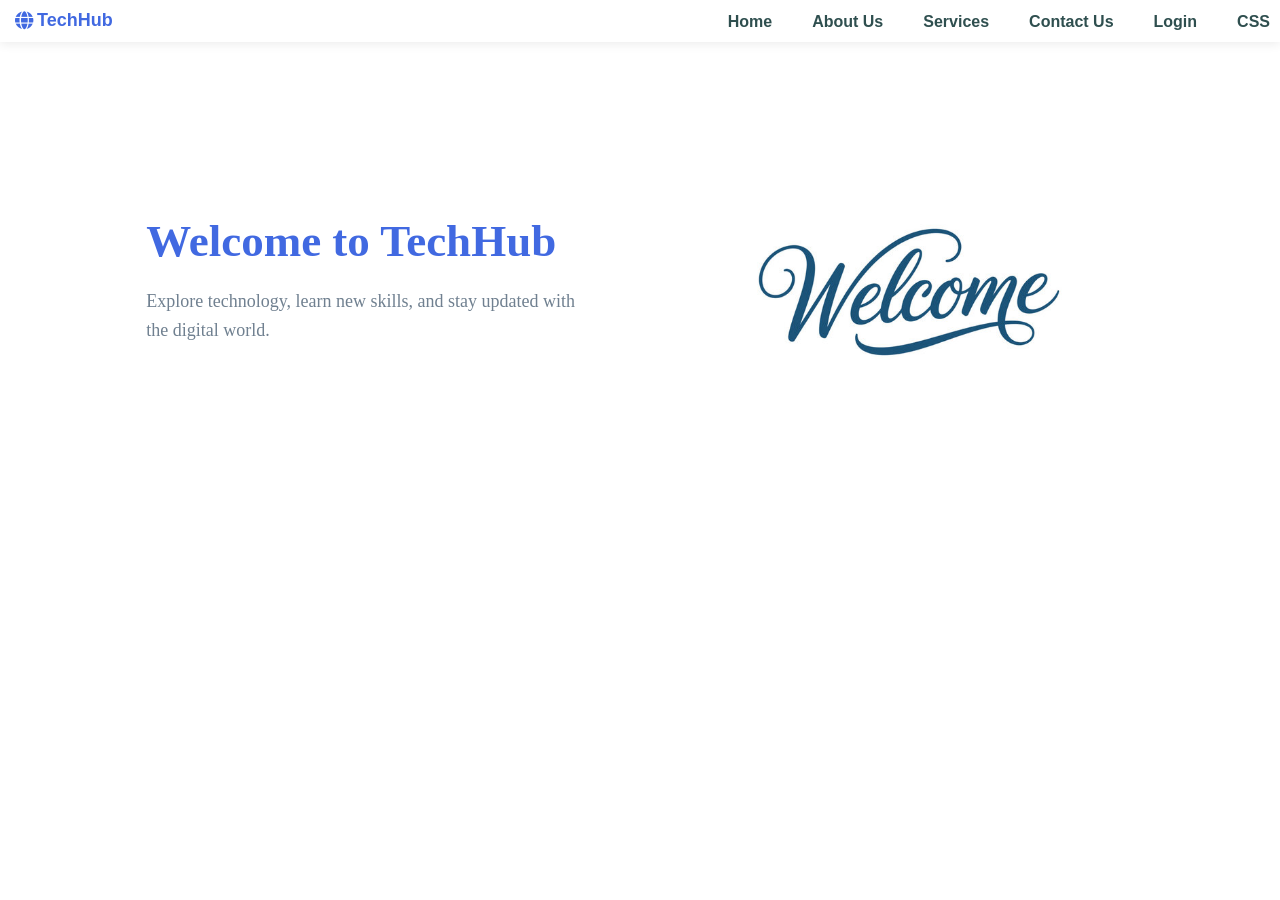
<file: index.html>
<!DOCTYPE html>
<html>
    <head>
        <title>Home</title>
        <link rel="stylesheet" href="style.css">
        <link rel="stylesheet" href="https://cdnjs.cloudflare.com/ajax/libs/font-awesome/6.5.1/css/all.min.css">

    </head>
    <style>
        *{
            margin: 0;
            padding: 0;
        }
        .landing{
            min-height: 500px;
            display: flex;
            justify-content: space-around;
            align-items: center;
            padding: 40px 8%;
        }
        .landing-content{
            max-width: 450px;
        }
        .landing-content h1{
            font-size: 45px;
            color: royalblue;
            margin-bottom: 20px;
        }
        .landing-content p{
            font-size: 18px;
            color: slategrey;
            line-height: 1.6;
            margin-bottom: 25px;
        }
        
        .landing-image{
            
            display: flex;
            justify-content: center;
            margin: 20px 0;
        }
        .landing-image img{
            width: 450px;
            max-width: 100%;
            height: auto;
            padding: 8px;
            object-position: center;
            background-color: white;
        }
    </style>
    <body>
        <header>
            <nav>
                <div>
                    <div class="logo">
                        <i class="fa-solid fa-globe"></i>
                        TechHub
                    </div>
                </div>
                <ul class="nav-links">
                <li><a href="index.html">Home</a></li>
                <li><a href="about_us.html">About Us</a></li>
                <li><a href="services.html">Services</a></li>
                <li><a href="contact.html">Contact Us</a></li>
                <li><a href="login.html">Login</a></li>
                <li><a href="css_intro.html">CSS </a></li>
                </ul>
                
                
                
                
                
            </nav>
        </header>
        <section class="landing">
            <div class="landing-content">
                <h1>Welcome to TechHub</h1>
                <p>Explore technology, learn new skills, and stay updated with the digital world.</p>
            </div>
            <div class="landing-image">
                <img src="images/welcome.jpg" alt="Welcome Image">
            </div>
        </section>  
        
    </body>
</html>
</file>
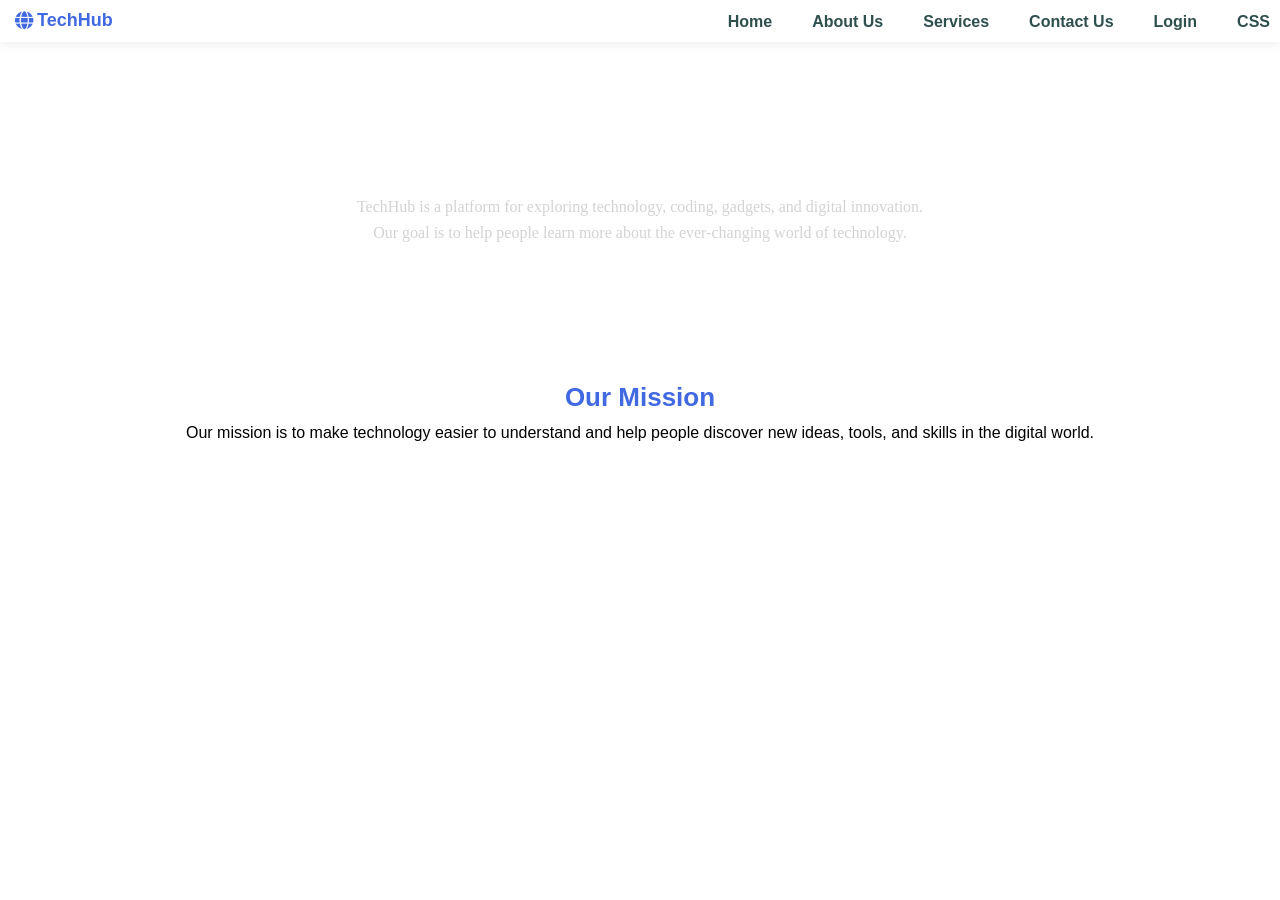
<file: about_us.html>
<!DOCTYPE html>
<html lang="en">
<head>
    <meta charset="UTF-8">
    <meta name="viewport" content="width=device-width, initial-scale=1.0">
    <title>Document</title>
    <link rel="stylesheet" href="style.css">
    <link rel="stylesheet" href="https://cdnjs.cloudflare.com/ajax/libs/font-awesome/6.5.1/css/all.min.css">
    <style>
        #banner{
            background-image: url('https://www.shutterstock.com/image-vector/hi-tech-circuit-board-design-260nw-2739303131.jpg');
            width: 100%;
            height: 300px;
            background-position: center;
            background-size: cover;
            
        }
        #banner h1{
            text-align: center;
            padding-top: 100px;
            color: white;
        }
        #banner p{
            max-width: 590px;
            text-align: center;
            color: lightgray;
            margin: 15px auto 0;
            line-height: 1.6;
        }
        #mission{
            padding: 30px;
            text-align: center;
            margin-top: 10px;
            font-family: 'Gill Sans', 'Gill Sans MT', Calibri, 'Trebuchet MS', sans-serif;
        }
        #mission h2{
            font-size: 26px;
            color: royalblue;
        }
        #mission p{
            line-height: 1.5;
            padding: 8px;
            font-family: Verdana, Geneva, Tahoma, sans-serif;
            
        }
    </style>
</head>
<body>
    <header>
        <nav>
            <div>
                <div class="logo">
                    <i class="fa-solid fa-globe"></i>
                    TechHub
                </div>
            </div>
            <ul class="nav-links">
            <li><a href="index.html">Home</a></li>
            <li><a href="about_us.html">About Us</a></li>
            <li><a href="services.html">Services</a></li>
            <li><a href="contact.html">Contact Us</a></li>
            <li><a href="login.html">Login</a></li>
            <li><a href="css_intro.html">CSS </a></li>
        </ul>
        </nav>
        
    </header>
    <div id="banner">
        <h1>About TechHub</h1>
        <p>
            TechHub is a platform for exploring technology, coding, gadgets, and digital innovation.
            Our goal is to help people learn more about the ever-changing world of technology.
        </p>
    </div>
    <section id="mission">
        <h2>Our Mission</h2>
        <p>
            Our mission is to make technology easier to understand and help people
            discover new ideas, tools, and skills in the digital world.
        </p>
    </section>
    
    
    
</body>
</html>
</file>
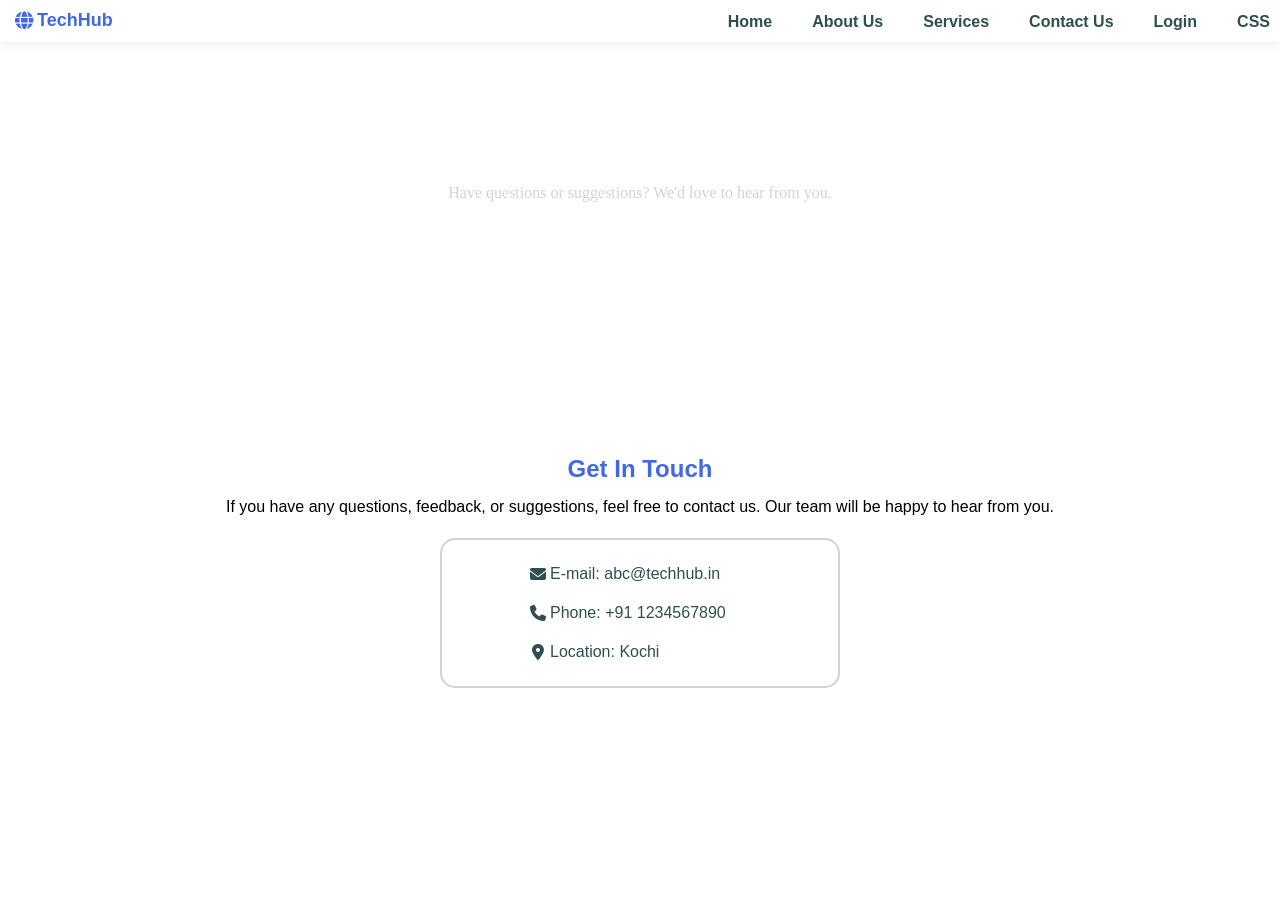
<file: contact.html>
<!DOCTYPE html>
<html lang="en">
<head>
    <meta charset="UTF-8">
    <meta name="viewport" content="width=device-width, initial-scale=1.0">
    <title>Document</title>
    <link rel="stylesheet" href="style.css">
    <link rel="stylesheet" href="https://cdnjs.cloudflare.com/ajax/libs/font-awesome/6.5.1/css/all.min.css">
    <style>
        #banner{
            background-image: url('https://t4.ftcdn.net/jpg/04/28/83/13/360_F_428831304_hJvIAY5N71vNZE2TOEFA19IWOlgwqJFO.jpg');
            background-position: center bottom;
            background-size: cover;
            background-repeat: no-repeat;
            width: 100%;
            height:400px;
        }
        #banner h1{
            text-align: center;
            padding-top: 80px;
            color: white;
        }
        #banner p{
            text-align: center;
            margin: 20px;
            padding: 5px;
            color: lightgrey;
        }
        #contact{
            text-align: center;
            font-family: Verdana, Geneva, Tahoma, sans-serif;
            line-height: 1.4;
        }
        #contact h2{
            color: royalblue;
            padding: 10px;
            font-family: 'Gill Sans', 'Gill Sans MT', Calibri, 'Trebuchet MS', sans-serif;
        }
        .contact-details{
            margin: 20px auto;
            padding: 10px;
            border: 2px solid lightgray;
            border-radius: 15px;
            width: 400px;
            color: darkslategray;
            line-height: 1.8;
        }
        .contact-details p{
            display: flex;
            align-items: center;
            margin: 10px auto;
            width: 230px;
        }
        .contact-details i{
            width: 25px;
        }
    </style>
</head>
<body>
    <header>
        <nav>
            <div>
                <div class="logo">
                    <i class="fa-solid fa-globe"></i>
                    TechHub
                </div>
            </div>
            <ul class="nav-links">
            <li><a href="index.html">Home</a></li>
            <li><a href="about_us.html">About Us</a></li>
            <li><a href="services.html">Services</a></li>
            <li><a href="contact.html">Contact Us</a></li>
            <li><a href="login.html">Login</a></li>
            <li><a href="css_intro.html">CSS </a></li>
        </ul>
        </nav>
        
    </header>
    <div id="banner">
        <h1>Contact Us</h1>
        <p>Have questions or suggestions? We'd love to hear from you.</p>
    </div>
    <section id="contact">
        <h2>Get In Touch</h2>
        <p>
            If you have any questions, feedback, or suggestions, feel free to contact us.
             Our team will be happy to hear from you.
        </p>
        <div class="contact-details">
            <p><i class="fa-solid fa-envelope"></i>
                E-mail: abc@techhub.in
            </p>
            <p><i class="fa-solid fa-phone"></i>
                Phone: +91 1234567890
            </p>
            <p><i class="fa-solid fa-location-dot"></i>
                Location: Kochi
            </p>

        </div>
    </section>

    
    
</body>
</html>
</file>
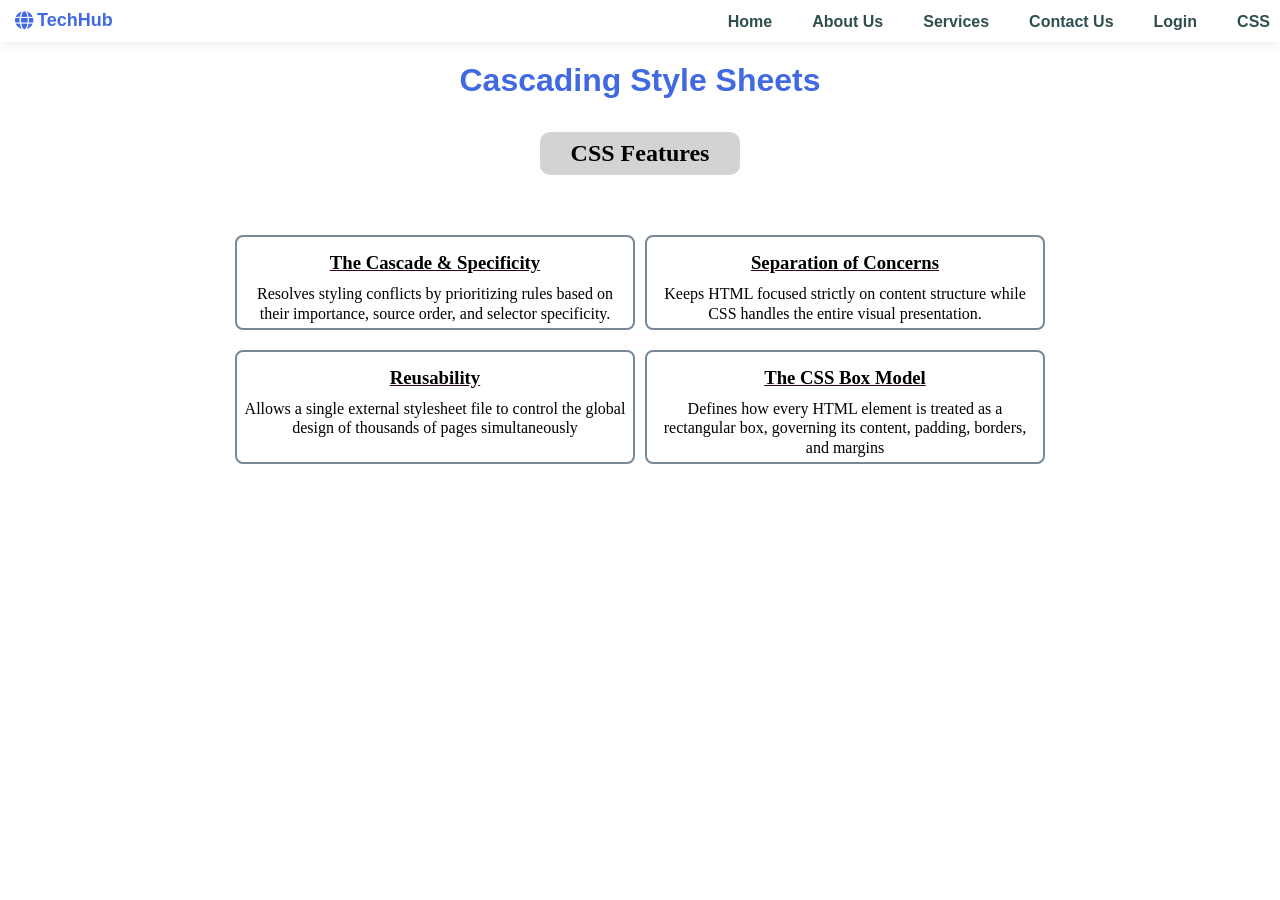
<file: css_intro.html>
<!DOCTYPE html>
<html lang="en">
<head>
    <meta charset="UTF-8">
    <meta name="viewport" content="width=device-width, initial-scale=1.0">
    <title>Document</title>
    <link rel="stylesheet" href="style.css">
    <link rel="stylesheet" href="https://cdnjs.cloudflare.com/ajax/libs/font-awesome/6.5.1/css/all.min.css">

    <style>
        *{
            margin: 0;
            padding: 0;
            box-sizing: border-box;
            
            
        }
        .css-properties{
            display: flex;
            justify-content: center;
            flex-wrap: wrap;
            margin: 50px;            
        }
        .properties{
            width: 400px;
            height: auto;
            border-width: 2px;
            border-radius: 8px;
            border-color: lightslategray;
            border-style: solid;
            margin: 10px 5px;
            padding: 5px 5px;
            line-height: 1.2;
            text-align: center;
        }
        .properties h3{
            text-align: center;
            text-decoration: underline rgb(56, 6, 6) solid;
            margin: 10px 
        }
    </style>
</head>
<body>
    <header>
        <nav>
            <div>
                <div class="logo">
                    <i class="fa-solid fa-globe"></i>
                    TechHub
                </div>
            </div>
            <ul class="nav-links">
            <li><a href="index.html">Home</a></li>
            <li><a href="about_us.html">About Us</a></li>
            <li><a href="services.html">Services</a></li>
            <li><a href="contact.html">Contact Us</a></li>
            <li><a href="login.html">Login</a></li>
            <li><a href="css_intro.html">CSS </a></li>
        </ul>
        </nav>
        
    </header>
    <h1 style="text-align: center;margin: 20px;height: 50px;color:royalblue;font-family: 'Trebuchet MS', 'Lucida Sans Unicode', 'Lucida Grande', 'Lucida Sans', Arial, sans-serif;">Cascading Style Sheets</h1>
    <section id="features">
        <div style="display: flex;justify-content: center;">
            <h2 style="text-align: center ;padding: 8px;background-color: lightgray; width: 200px;border-radius: 10px;">CSS Features</h2>
        </div>
        <div class="css-properties">
            <div class="properties">
                <h3>The Cascade & Specificity</h3>
                <p>Resolves styling conflicts by prioritizing rules based on their importance, source order, and selector specificity.</p>
            </div>
            <div class="properties">
                <h3>Separation of Concerns</h3>
                <p>Keeps HTML focused strictly on content structure while CSS handles the entire visual presentation.</p>
            </div>
            <div class="properties">
                <h3>Reusability</h3>
                <p>Allows a single external stylesheet file to control the global design of thousands of pages simultaneously</p>
            </div>
            <div class="properties">
                <h3>The CSS Box Model</h3>
                <p>Defines how every HTML element is treated as a rectangular box, governing its content, padding, borders, and margins</p>
            </div>


        </div>
        
            
        
    </section>
</body>
</html>
</file>
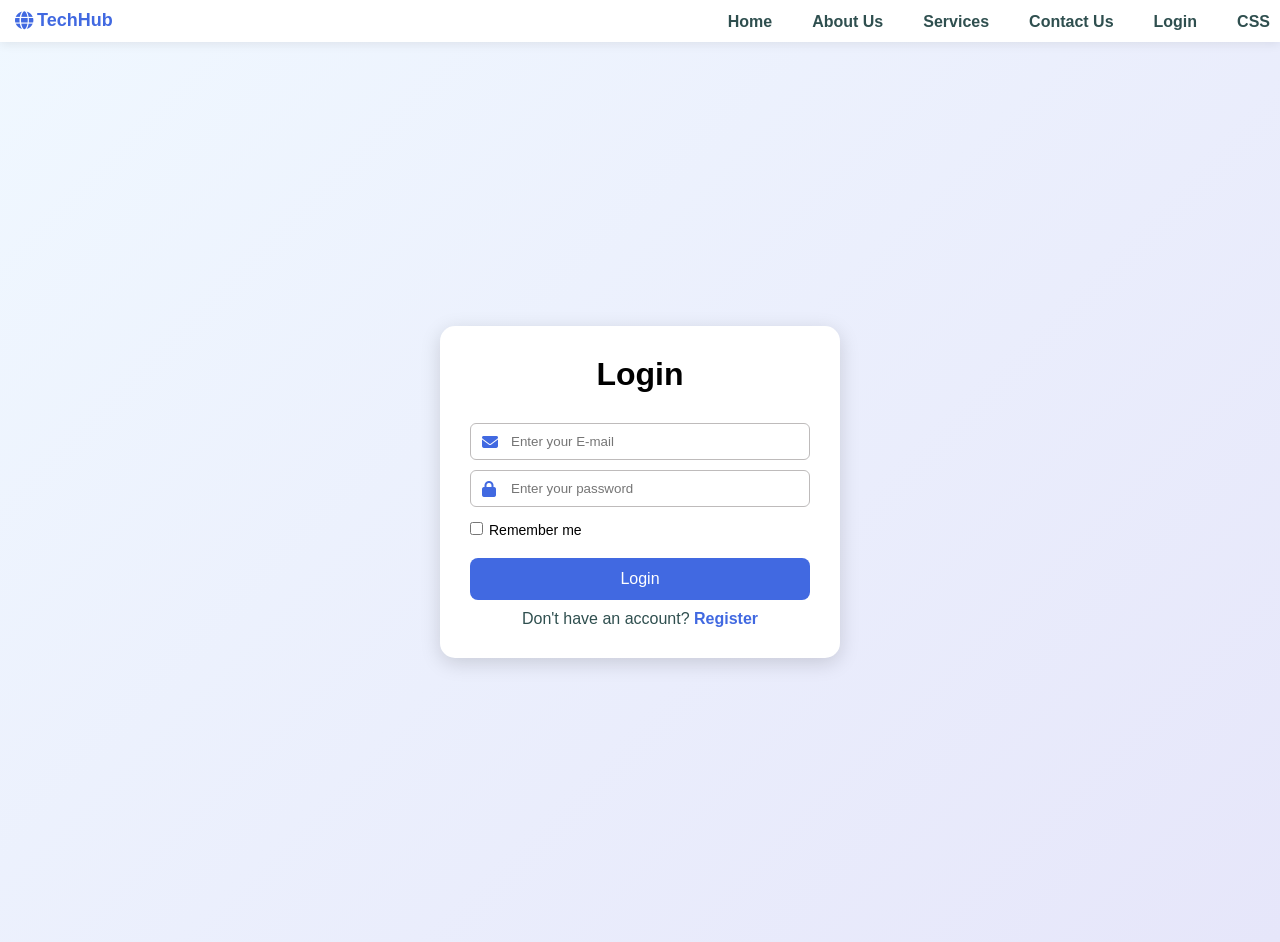
<file: login.html>
<!DOCTYPE html>
<html lang="en">
<head>
    <meta charset="UTF-8">
    <meta name="viewport" content="width=device-width, initial-scale=1.0">
    <title>Document</title>
    <link rel="stylesheet" href="style.css">
    <link rel="stylesheet" href="https://cdnjs.cloudflare.com/ajax/libs/font-awesome/6.5.1/css/all.min.css">

</head>
    <style>
        *{
            margin: 0;
            padding: 0;
            box-sizing: border-box;
        }
        main{
            display: flex;
            justify-content: center;
            align-items: center;
            min-height: 100vh;
        }
        #login-form{
            background-color: white;
            padding: 30px;
            width: 400px;
            border-radius: 15px;
            box-shadow: 0 5px 20px rgba(0,0,0,0.15);
            
        }
        #login-form h1{
            text-align: center;
        }
        #login-form .input-group{
            margin: 10px 0;
            
        }
        .login-options{
            margin-top: 15px;
            font-size: 14px;
        }
        .login-options input[type="checkbox"]{
            width:auto;
            margin-right: 6px;
        }
        .input-group label {
            display: none;
        }
        .input-wrapper{
            position: relative;
        }
        .input-wrapper i{
            position: absolute;
            left: 12px;
            top: 50%;
            transform: translateY(-50%);
            color: royalblue;
        }
        #login-form .input-wrapper input{
            width: 100%;
            padding: 10px 10px 10px 40px;
            border-radius: 6px;
            border: 1px solid rgb(190, 187, 187);
            transition: border-color 0.3s ease,box-shadow 0.3s ease;
        }
        #login-form .input-wrapper input:focus{
            outline: none;
            border-color: royalblue;
        }
        body{
            background: linear-gradient(
                135deg,
                aliceblue,
                lavender
            );
            font-family: Arial,sans-serif;  
        }
        .submit-section{
            display:block;
            text-align: center;
            margin-top: 20px;
        }
        .submit-section input[type="submit"]{
            width:100%;
            padding:12px;
            border: none;
            border-radius: 8px;
            background-color: royalblue;
            color: white;
            font-size: 16px;
            cursor:pointer;
            transition: background-color 0.3s ease;
        }
        .submit-section input[type="submit"]:hover{
            background-color: mediumslateblue;
        }
        .register-link{
            text-align: center;
            margin-top: 10px;
            color: darkslategray;
        }
        .register-link a{
            color: royalblue;
            font-weight: bold;
            text-decoration: none;
        }
        .register-link a:hover{
            text-decoration: underline;
        }
    </style>
    <body>
    <header>
        <nav>
            <div>
                <div class="logo">
                    <i class="fa-solid fa-globe"></i>
                    TechHub
                </div>
            </div>
            <ul class="nav-links">
            <li><a href="index.html">Home</a></li>
            <li><a href="about_us.html">About Us</a></li>
            <li><a href="services.html">Services</a></li>
            <li><a href="contact.html">Contact Us</a></li>
            <li><a href="login.html">Login</a></li>
            <li><a href="css_intro.html">CSS </a></li>
        </ul>
        </nav>

    </header>
        
        <main>
            <form id="login-form">
                <h1 style="margin-bottom: 30px;">Login</h1>
                <div class="input-group">
                    <label for="email">E-mail</label>
                    <div class="input-wrapper">
                        <i class="fa-solid fa-envelope"></i>
                        <input type="email" name="email" id="email" placeholder="Enter your E-mail" required >

                    </div>
                </div>
                <div class="input-group">
                    <label for="password">Password</label>
                    <div class="input-wrapper">
                        <i class="fa-solid fa-lock"></i>
                        <input type="password" name="password" id="password" placeholder="Enter your password" required>
                    </div>
                </div>
                <div class="login-options">
                    <label><input type="checkbox">Remember me</label>
                </div>
                <div class="submit-section">
                    <input type="submit" value="Login">
                </div>
                <p class="register-link">
                    Don't have an account?
                    <a href="register.html">Register</a>

                </p>
            </form>
        </main>

    
</body>
</html>
</file>
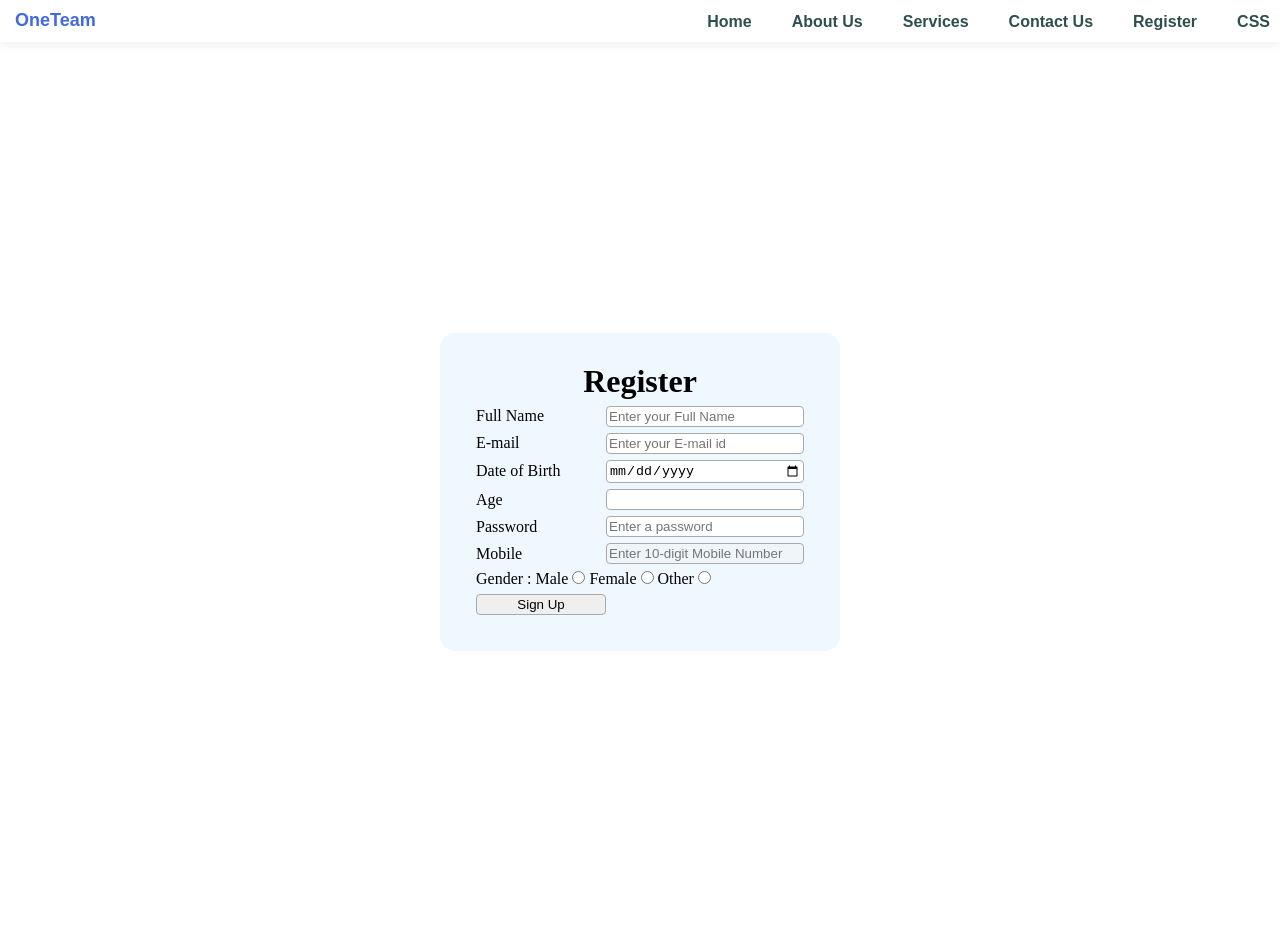
<file: register.html>
<!DOCTYPE html>
<html lang="en">
<head>
    <meta charset="UTF-8">
    <meta name="viewport" content="width=device-width, initial-scale=1.0">
    <title>Document</title>
    <link rel="stylesheet" href="style.css">
</head>
    <style>
        *{
            margin: 0;
            padding: 0;
        }
        main{
            display: flex;
            justify-content: center;
            align-items: center;
            min-height: 100vh;
        }
        #register-form{
            background-color: aliceblue;
            padding: 30px;
            width: 400px;
            border-radius: 15px;
            
        }
        #register-form h1{
            text-align: center;
        }
        #register-form div{
            margin: 6px;
            display:grid ;
            grid-template-columns:130px 1fr;
            align-items: center;
        }
        #register-form input{
            padding: 2px;
            border-radius: 4px;
            border: 1px solid darkgray;
            

        }
        .gender{
            display: block !important;
           
        }
        body{
            background-image: url('https://media.geeksforgeeks.org/wp-content/uploads/20210723050322/Lineargradient2.png');
            background-repeat: no-repeat;
            background-size: cover;
            background-position: center;
            background-attachment: fixed;
            
        }
    </style>
    <body>
    <header>
        <nav>
            <div>
                <div class="logo">OneTeam</div>
            </div>
            <ul class="nav-links">
            <li><a href="index.html">Home</a></li>
            <li><a href="about_us.html">About Us</a></li>
            <li><a href="services.html">Services</a></li>
            <li><a href="contact.html">Contact Us</a></li>
            <li><a href="register.html">Register</a></li>
            <li><a href="css_intro.html">CSS </a></li>
        </ul>
        </nav>

        </header>
        
        <main>
            <form id="register-form">
                <h1>Register</h1>

                <div>
                    <label>Full Name</label>
                    <input type="text" name="full_name" id="full_name" placeholder="Enter your Full Name" required>
                </div>
                <div>
                    <label for="email">E-mail</label>
                    <input type="email" name="email" id="email" placeholder="Enter your E-mail id"  >
                </div>
                <div>
                    <label for="dob">Date of Birth</label>
                    <input type="date" name="dob" id="dob">
                </div>
                <div>
                    <label for="age">Age</label>
                    <input type="number" name="age" id="age" min="12" max="60">
                </div>
                <div>
                    <label for="password">Password</label>
                    <input type="password" name="password" id="password" placeholder="Enter a password">
                </div>
                <div>
                    <label for="number">Mobile</label>
                    <input type="text" name="number" id="number" placeholder="Enter 10-digit Mobile Number" disabled>
                </div>
                <div class="gender"> 
                    <label>Gender :</label>
                    <label>Male</label>
                    <input type="radio" name="gender" value="gender">
                    <label>Female</label>
                    <input type="radio" name="gender" value="gender">
                    <label>Other</label>
                    <input type="radio" name="gender" value="gender">

                </div>
                <div>
                    <input type="submit" value="Sign Up">
                </div>
            </form>
        </main>
    
</body>
</html>
</file>
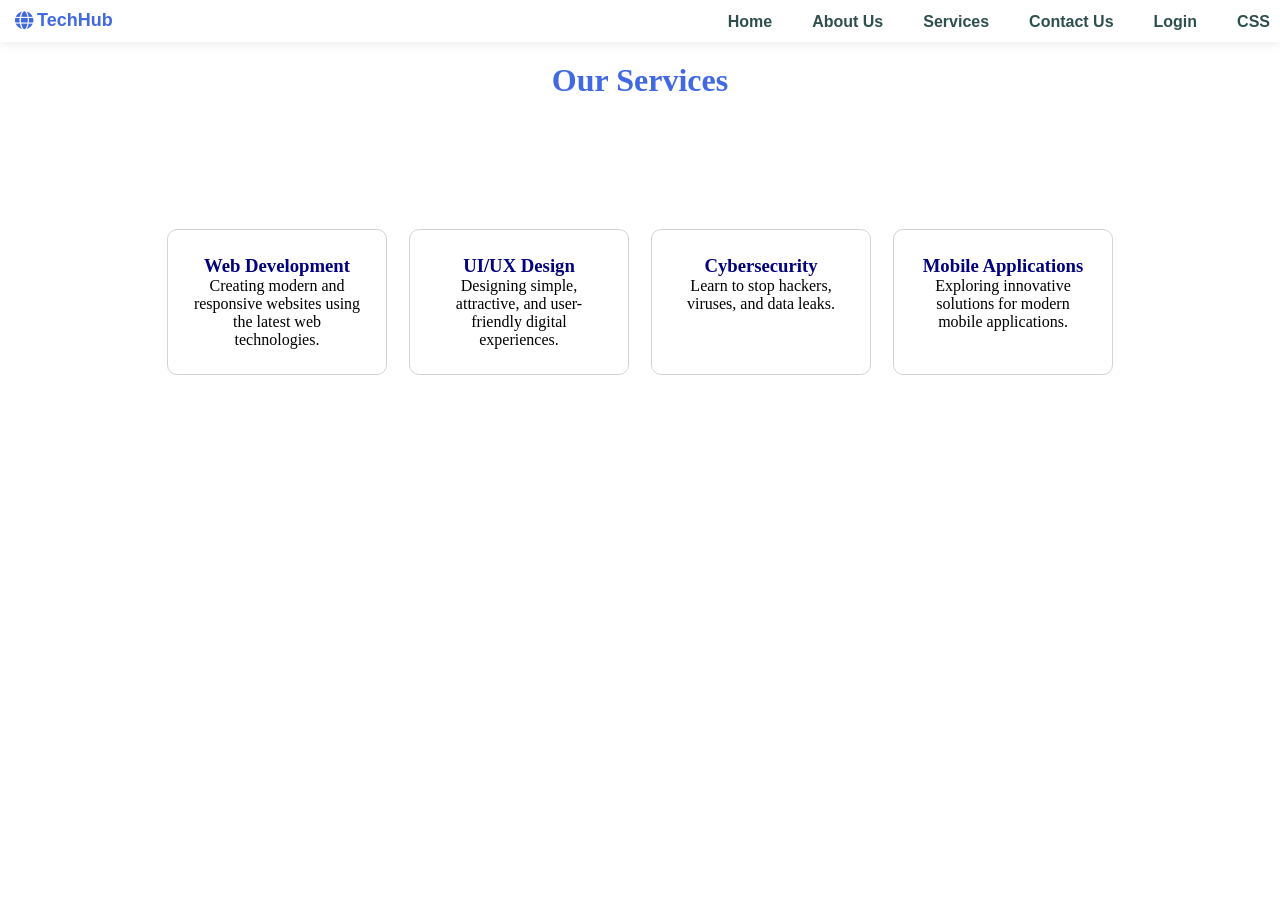
<file: services.html>
<!DOCTYPE html>
<html lang="en">
<head>
    <meta charset="UTF-8">
    <meta name="viewport" content="width=device-width, initial-scale=1.0">
    <title>Document</title>
    <link rel="stylesheet" href="style.css">
    <link rel="stylesheet" href="https://cdnjs.cloudflare.com/ajax/libs/font-awesome/6.5.1/css/all.min.css">
    <style>
        *{
            margin: 0;
            padding: 0;
        }
        .banner{
            text-align: center;
            margin: 10px auto ;
            padding-top: 10px;
            font-family: Cambria, Cochin, Georgia, Times, 'Times New Roman', serif;
            color: royalblue;
        }
        .our-services{
            margin: 100px;
            padding: 30px;
            display: flex;
            flex-wrap: wrap;
            justify-content: center;
            text-align: center;
            gap: 22px;
        }
        .services{
            padding: 25px;
            width: 220px;
            text-align: center;
            border: 1px solid lightgrey;
            border-radius: 10px;
        }
        .services h3{
            color: navy;
        }
    </style>
</head>
<body>
    <header>
        <nav>
            <div>
                <div class="logo">
                    <i class="fa-solid fa-globe"></i>
                    TechHub
                </div>
            </div>
            <ul class="nav-links">
            <li><a href="index.html">Home</a></li>
            <li><a href="about_us.html">About Us</a></li>
            <li><a href="services.html">Services</a></li>
            <li><a href="contact.html">Contact Us</a></li>
            <li><a href="login.html">Login</a></li>
            <li><a href="css_intro.html">CSS </a></li>
        </ul>
        </nav>
        
    </header>
    <div class="banner">
        <h1> Our Services</h1>
    </div>
    <section class="our-services">
        <div class="services">
            <h3>Web Development</h3>
            <p>
                Creating modern and responsive websites using the latest web technologies.

            </p>
        </div>
        <div class="services">
            <h3>UI/UX Design</h3>
            <p>
                Designing simple, attractive, and user-friendly digital experiences.

            </p>
        </div>
        <div class="services">
            <h3>Cybersecurity</h3>
            <p>
                Learn to stop hackers, viruses, and data leaks.
            </p>
        </div>
        <div class="services">
            <h3>Mobile Applications</h3>
            <p>
                Exploring innovative solutions for modern mobile applications.

            </p>
        </div>


    </section>
    
    
    
</body>
</html>
</file>
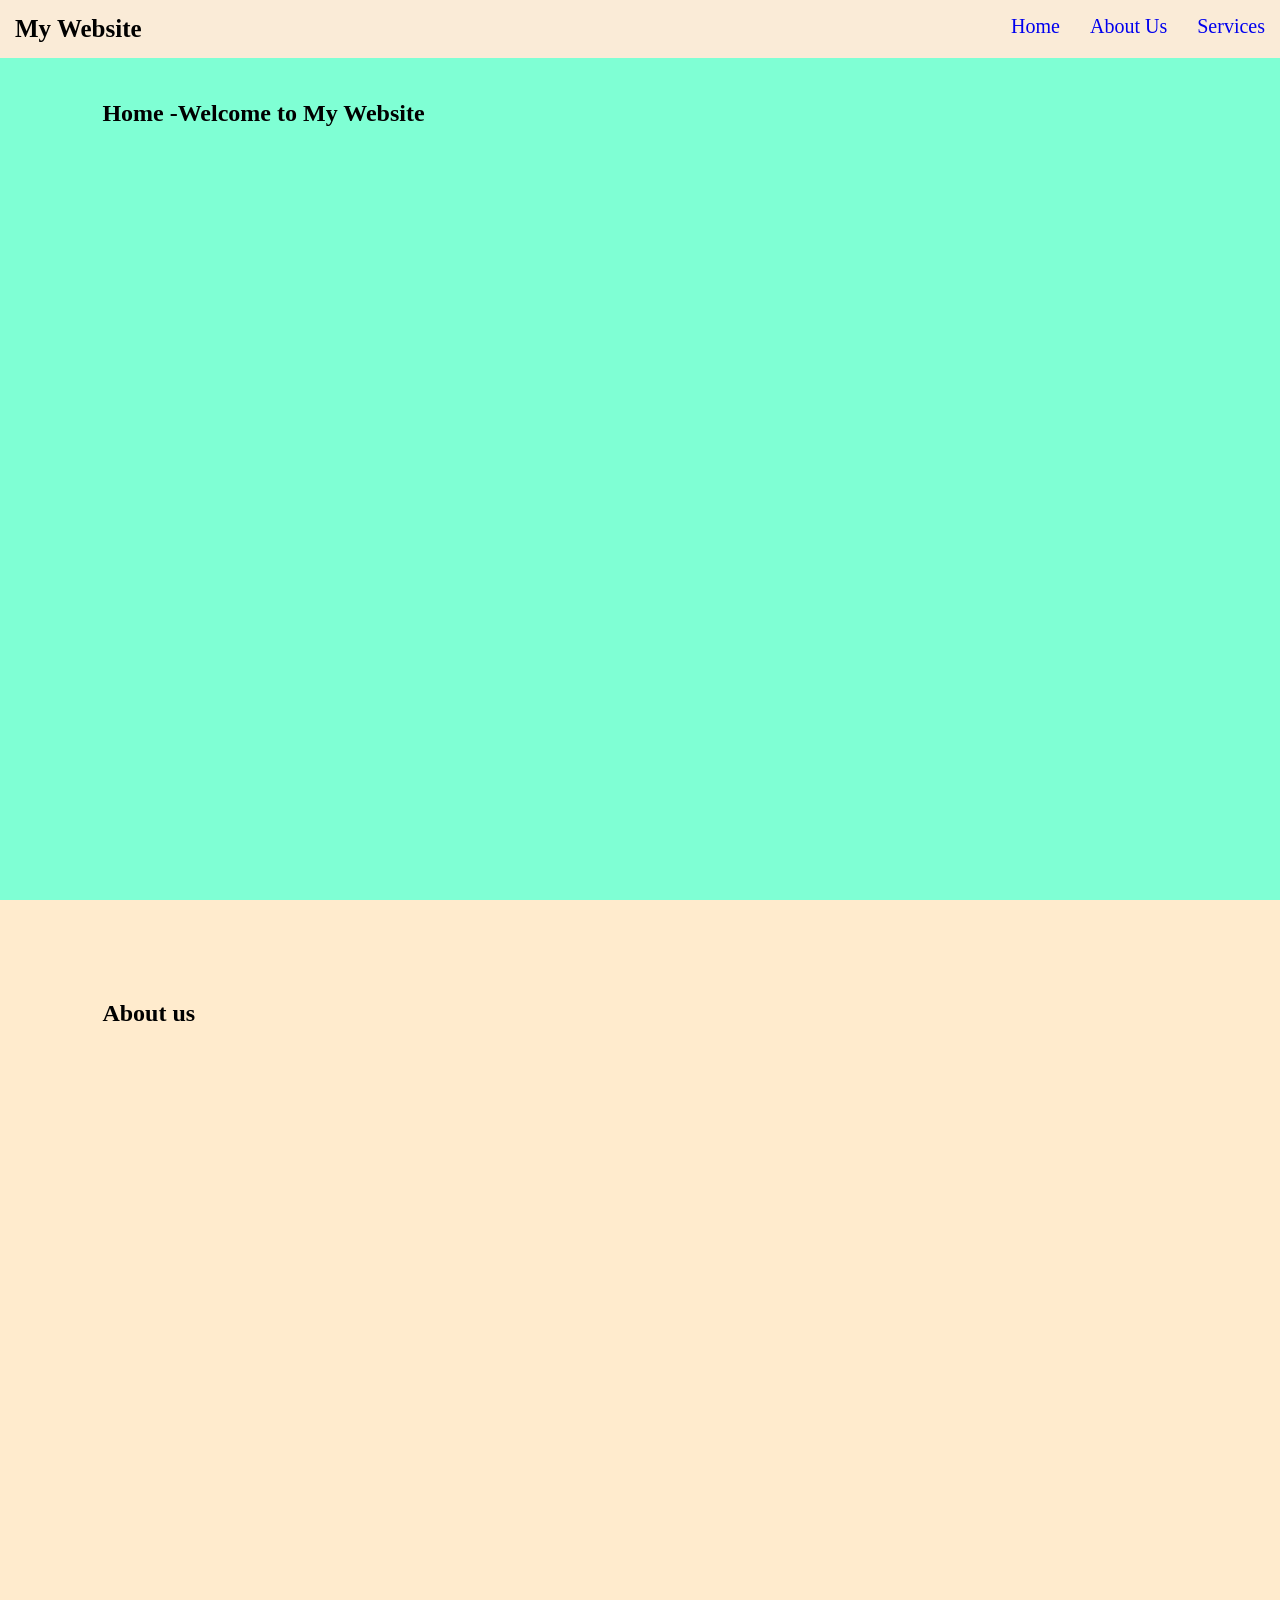
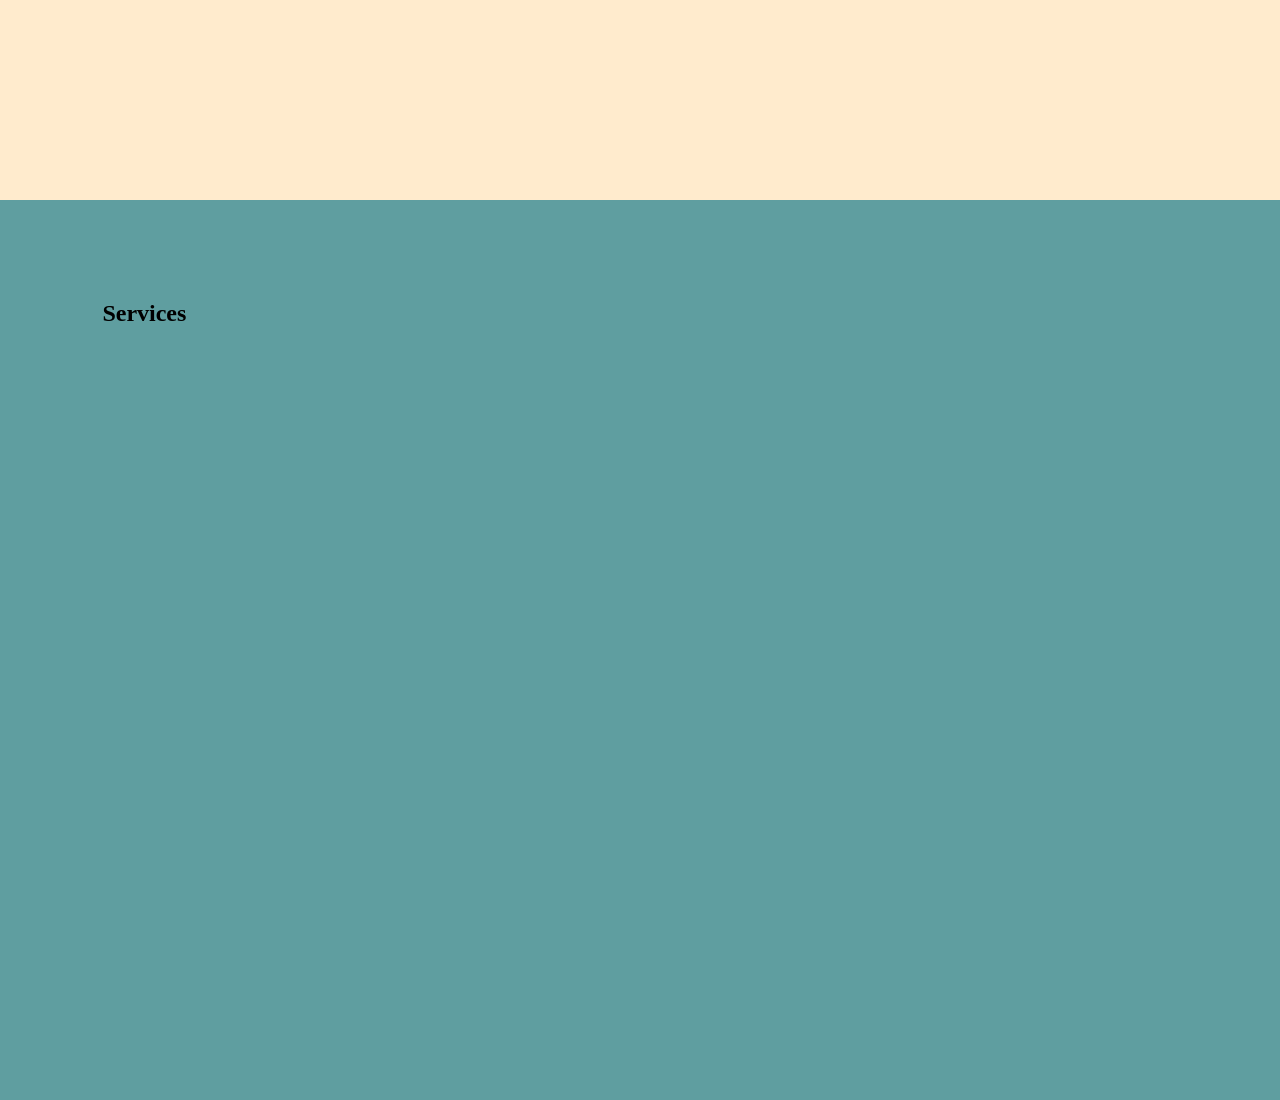
<file: JavaScript/index-page.html>
<!DOCTYPE html>
<html lang="en">
<head>
    <meta charset="UTF-8">
    <meta name="viewport" content="width=device-width, initial-scale=1.0">
    <title>Document</title>
    <style>
        *{
            margin: 0;
            padding: 0;
            box-sizing: border-box;
        }
        html{
            scroll-behavior: smooth;
        }
        header{
            top: 0;
            left: 0;
            width: 100%;
            position: fixed;
            background-color: antiquewhite;
  
        }
        .logo{
            font-size: 25px;
            font-weight: bold;
        }
        nav{
            display: flex;
            justify-content: space-between;
            padding: 15px;

        }
        .nav-links{
            display: flex;
            list-style: none;
        }
        .nav-links li{
            margin-left: 30px;
        }
        .nav-links a{
            text-decoration: none;
            font-size: 20px;
        }
        section{
            height: 100vh;
            padding: 100px 8% 100px;
        }
        

    </style>
</head>
    <header>
        <nav>
            <div class="logo">My Website</div>
            <ul class="nav-links">
                <li><a href="#home">Home</a></li>
                <li><a href="#about">About Us</a></li>
                <li><a href="#services">Services</a></li>

            </ul>
        </nav>
    </header>
    <section id="home" style="background-color: aquamarine;">
        <h1>Home -Welcome to My Website</h1>
     </section>
    <section id="about" style="background-color: blanchedalmond;">
        <h1>About us</h1>
    </section>
    <section id="services" style="background-color: cadetblue;">
        <h1>Services</h1>
    </section>

<body>
    
</body>
</html>
</file>
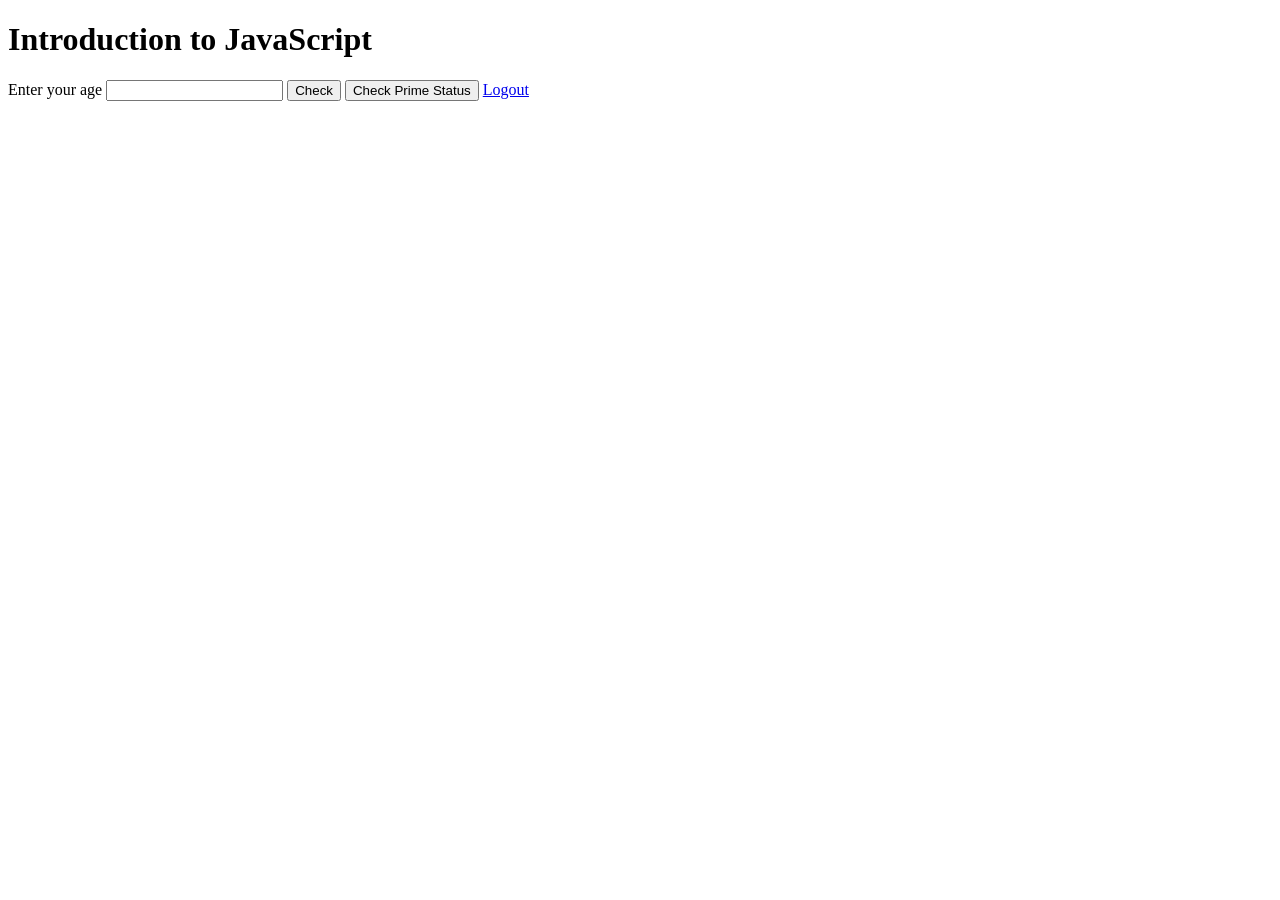
<file: JavaScript/intro-js.html>
<!DOCTYPE html>
<html lang="en">
<head>
    <meta charset="UTF-8">
    <meta name="viewport" content="width=device-width, initial-scale=1.0">
    <title>Document</title>
</head>
<body>
    <h1>Introduction to JavaScript</h1>
    <label>Enter your age</label>
    <input type="number" id="age">
    <button onclick="agecheck()">Check</button>
    <button onclick="primeCheck()">Check Prime Status</button>
    <a href="/index.html" onclick=" return confirmlogout()">Logout</a>
    <script>
        function agecheck(){
            let a=prompt("Enter your age")
            if (a>=18){
                alert("Eligible to vote")
            }else{
                alert("Not eligible to vote")
            }
        }
        function confirmlogout(){
            let status=confirm("Do you wish to logout?")
            return status

        }
    </script>
    <script src="loops.js"></script>
    
</body>   
</html>
</file>
<file: style.css>
*{
    margin: 0;
    padding: 0;
    box-sizing: border-box;
}
nav{
    background-color:white;
    display: flex;
    justify-content: space-between;
    box-shadow: 0 2px 10px rgba(0, 0, 0, 0.08);
}

.logo{
    color: royalblue;
    margin: 10px 15px;
    display: flex;
    gap: 4px;
    align-items: center;
    font-size: large;
    font-weight: bold;
    font-family: 'Trebuchet MS', 'Lucida Sans Unicode', 'Lucida Grande', 'Lucida Sans', Arial, sans-serif;
}
.nav-links{
    display: flex;
    list-style: none;
    gap: 20px;

}
.nav-links a:hover{
    color: royalblue;
    
}
.nav-links li{
    padding: 10px 10px;
    font-size: larger;
    
    
}


.nav-links a{
    text-decoration: none;
    font-size: 16px;
    font-weight:bold ;
    font-family: 'Segoe UI', Tahoma, Geneva, Verdana, sans-serif;
    color: darkslategray;
}
</file>
